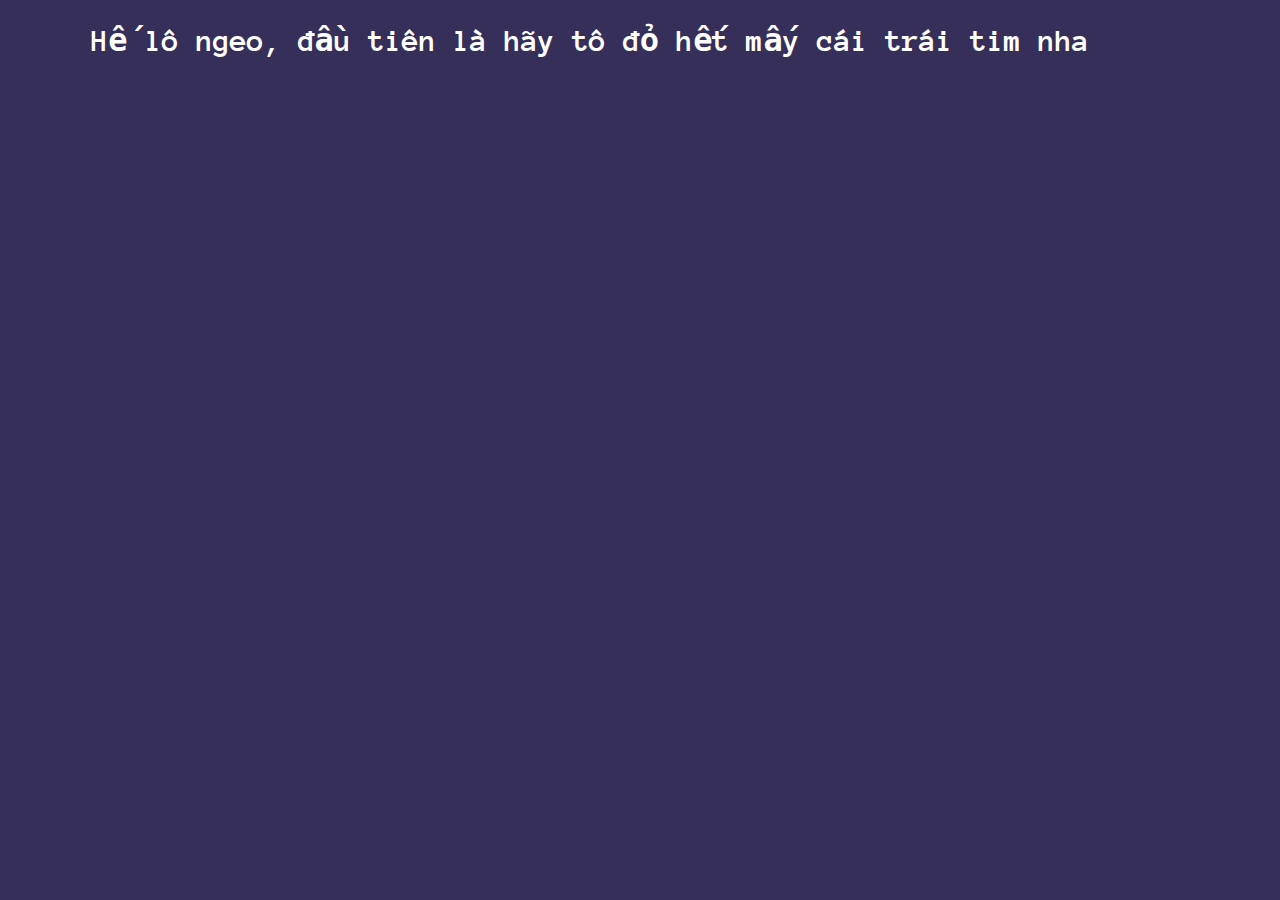
<file: index.html>
<!DOCTYPE html>
<html lang="en">

<head>
    <meta charset="UTF-8">
    <meta http-equiv="X-UA-Compatible" content="IE=edge">
    <meta name="viewport" content="width=device-width, initial-scale=1.0">
    <link rel="stylesheet" href="style.css">
    <link href="https://fonts.googleapis.com/css?family=Anonymous+Pro" rel="stylesheet" type="text/css" />
    <link rel="icon" href="img/flowers.png" type="image/x-icon">
    <title>Tặng Yến</title>
</head>

<body>
    <div style="display: flex; justify-content: center;">
        <h1>Hế lô ngeo, đầu tiên là hãy tô đỏ hết mấy cái trái tim nha</h1>
        <span class="TwitterHeart" style="transform: scale(1); background-position: -2800px 0px;"></span>
    </div>
</body>

</html>

<script src="app.js"></script>
</file>
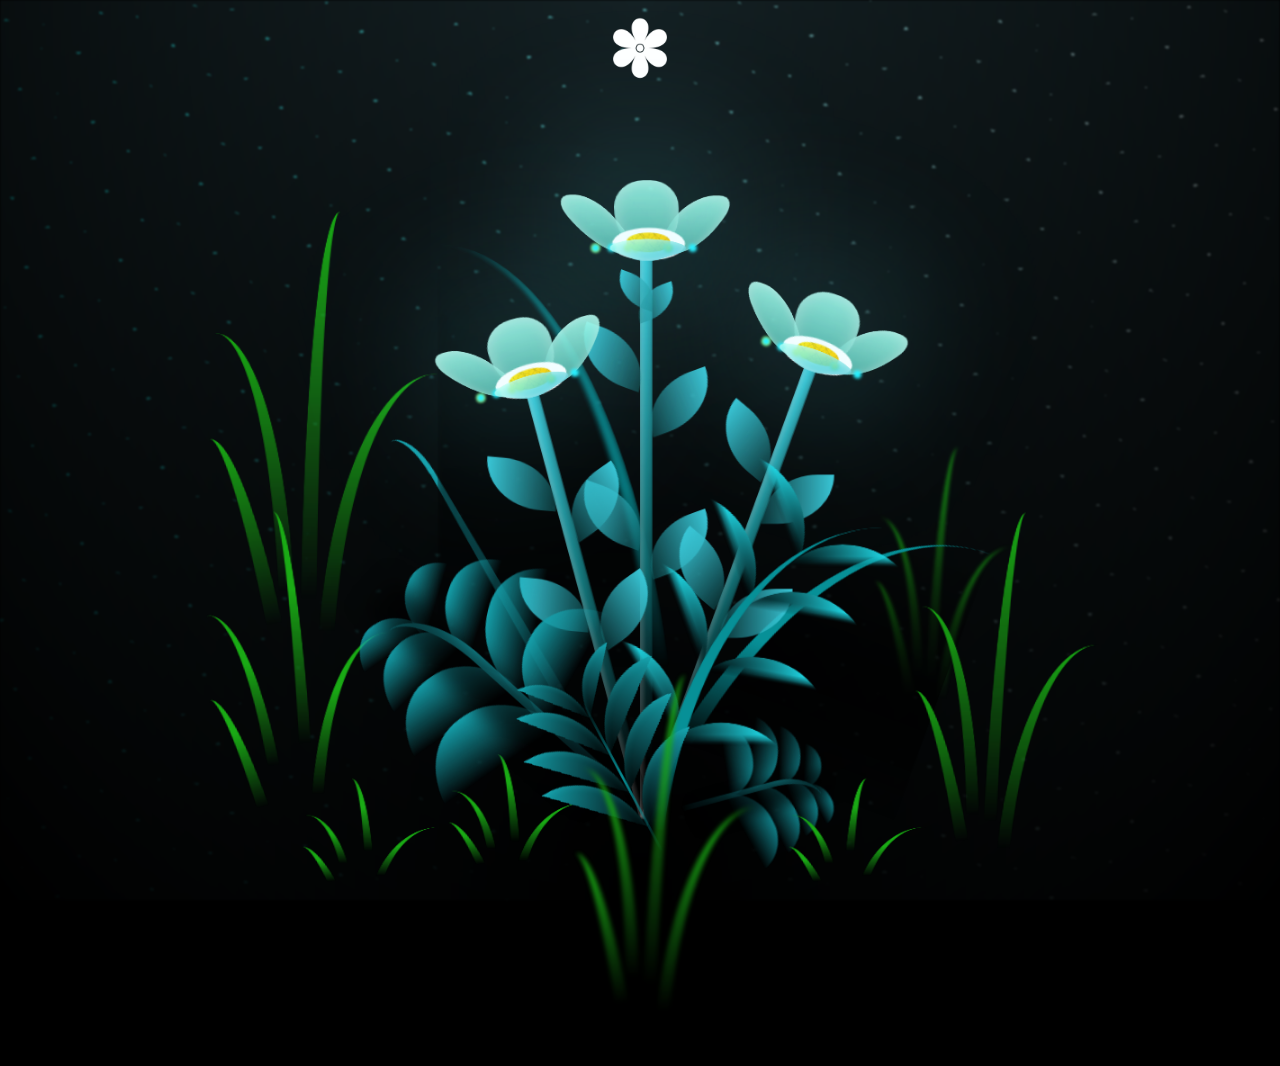
<file: flower.html>
<!DOCTYPE html>
<html lang="en">

<head>
  <meta charset="UTF-8">
  <meta http-equiv="X-UA-Compatible" content="IE=edge">
  <meta name="viewport" content="width=device-width, initial-scale=1.0">
  <link rel="stylesheet" href="css/main.css">
  <link rel="icon" href="img/flowers.png" type="image/x-icon">
  <title>Tặng Yến</title>
</head>

<body class="container">
  <div class="night"></div>
  <div class="button">
    <a href="final.html">
      <div id="flower123" class="rotate"></div>
    </a>
  </div>
  <div class="flowers">
    <div class="flower flower--1">
      <div class="flower__leafs flower__leafs--1">
        <div class="flower__leaf flower__leaf--1"></div>
        <div class="flower__leaf flower__leaf--2"></div>
        <div class="flower__leaf flower__leaf--3"></div>
        <div class="flower__leaf flower__leaf--4"></div>
        <div class="flower__white-circle"></div>

        <div class="flower__light flower__light--1"></div>
        <div class="flower__light flower__light--2"></div>
        <div class="flower__light flower__light--3"></div>
        <div class="flower__light flower__light--4"></div>
        <div class="flower__light flower__light--5"></div>
        <div class="flower__light flower__light--6"></div>
        <div class="flower__light flower__light--7"></div>
        <div class="flower__light flower__light--8"></div>

      </div>
      <div class="flower__line">
        <div class="flower__line__leaf flower__line__leaf--1"></div>
        <div class="flower__line__leaf flower__line__leaf--2"></div>
        <div class="flower__line__leaf flower__line__leaf--3"></div>
        <div class="flower__line__leaf flower__line__leaf--4"></div>
        <div class="flower__line__leaf flower__line__leaf--5"></div>
        <div class="flower__line__leaf flower__line__leaf--6"></div>
      </div>
    </div>

    <div class="flower flower--2">
      <div class="flower__leafs flower__leafs--2">
        <div class="flower__leaf flower__leaf--1"></div>
        <div class="flower__leaf flower__leaf--2"></div>
        <div class="flower__leaf flower__leaf--3"></div>
        <div class="flower__leaf flower__leaf--4"></div>
        <div class="flower__white-circle"></div>

        <div class="flower__light flower__light--1"></div>
        <div class="flower__light flower__light--2"></div>
        <div class="flower__light flower__light--3"></div>
        <div class="flower__light flower__light--4"></div>
        <div class="flower__light flower__light--5"></div>
        <div class="flower__light flower__light--6"></div>
        <div class="flower__light flower__light--7"></div>
        <div class="flower__light flower__light--8"></div>

      </div>
      <div class="flower__line">
        <div class="flower__line__leaf flower__line__leaf--1"></div>
        <div class="flower__line__leaf flower__line__leaf--2"></div>
        <div class="flower__line__leaf flower__line__leaf--3"></div>
        <div class="flower__line__leaf flower__line__leaf--4"></div>
      </div>
    </div>

    <div class="flower flower--3">
      <div class="flower__leafs flower__leafs--3">
        <div class="flower__leaf flower__leaf--1"></div>
        <div class="flower__leaf flower__leaf--2"></div>
        <div class="flower__leaf flower__leaf--3"></div>
        <div class="flower__leaf flower__leaf--4"></div>
        <div class="flower__white-circle"></div>

        <div class="flower__light flower__light--1"></div>
        <div class="flower__light flower__light--2"></div>
        <div class="flower__light flower__light--3"></div>
        <div class="flower__light flower__light--4"></div>
        <div class="flower__light flower__light--5"></div>
        <div class="flower__light flower__light--6"></div>
        <div class="flower__light flower__light--7"></div>
        <div class="flower__light flower__light--8"></div>

      </div>
      <div class="flower__line">
        <div class="flower__line__leaf flower__line__leaf--1"></div>
        <div class="flower__line__leaf flower__line__leaf--2"></div>
        <div class="flower__line__leaf flower__line__leaf--3"></div>
        <div class="flower__line__leaf flower__line__leaf--4"></div>
      </div>
    </div>

    <div class="grow-ans" style="--d:1.2s">
      <div class="flower__g-long">
        <div class="flower__g-long__top"></div>
        <div class="flower__g-long__bottom"></div>
      </div>
    </div>

    <div class="growing-grass">
      <div class="flower__grass flower__grass--1">
        <div class="flower__grass--top"></div>
        <div class="flower__grass--bottom"></div>
        <div class="flower__grass__leaf flower__grass__leaf--1"></div>
        <div class="flower__grass__leaf flower__grass__leaf--2"></div>
        <div class="flower__grass__leaf flower__grass__leaf--3"></div>
        <div class="flower__grass__leaf flower__grass__leaf--4"></div>
        <div class="flower__grass__leaf flower__grass__leaf--5"></div>
        <div class="flower__grass__leaf flower__grass__leaf--6"></div>
        <div class="flower__grass__leaf flower__grass__leaf--7"></div>
        <div class="flower__grass__leaf flower__grass__leaf--8"></div>
        <div class="flower__grass__overlay"></div>
      </div>
    </div>

    <div class="growing-grass">
      <div class="flower__grass flower__grass--2">
        <div class="flower__grass--top"></div>
        <div class="flower__grass--bottom"></div>
        <div class="flower__grass__leaf flower__grass__leaf--1"></div>
        <div class="flower__grass__leaf flower__grass__leaf--2"></div>
        <div class="flower__grass__leaf flower__grass__leaf--3"></div>
        <div class="flower__grass__leaf flower__grass__leaf--4"></div>
        <div class="flower__grass__leaf flower__grass__leaf--5"></div>
        <div class="flower__grass__leaf flower__grass__leaf--6"></div>
        <div class="flower__grass__leaf flower__grass__leaf--7"></div>
        <div class="flower__grass__leaf flower__grass__leaf--8"></div>
        <div class="flower__grass__overlay"></div>
      </div>
    </div>

    <div class="grow-ans" style="--d:2.4s">
      <div class="flower__g-right flower__g-right--1">
        <div class="leaf"></div>
      </div>
    </div>

    <div class="grow-ans" style="--d:2.8s">
      <div class="flower__g-right flower__g-right--2">
        <div class="leaf"></div>
      </div>
    </div>

    <div class="grow-ans" style="--d:2.8s">
      <div class="flower__g-front">
        <div class="flower__g-front__leaf-wrapper flower__g-front__leaf-wrapper--1">
          <div class="flower__g-front__leaf"></div>
        </div>
        <div class="flower__g-front__leaf-wrapper flower__g-front__leaf-wrapper--2">
          <div class="flower__g-front__leaf"></div>
        </div>
        <div class="flower__g-front__leaf-wrapper flower__g-front__leaf-wrapper--3">
          <div class="flower__g-front__leaf"></div>
        </div>
        <div class="flower__g-front__leaf-wrapper flower__g-front__leaf-wrapper--4">
          <div class="flower__g-front__leaf"></div>
        </div>
        <div class="flower__g-front__leaf-wrapper flower__g-front__leaf-wrapper--5">
          <div class="flower__g-front__leaf"></div>
        </div>
        <div class="flower__g-front__leaf-wrapper flower__g-front__leaf-wrapper--6">
          <div class="flower__g-front__leaf"></div>
        </div>
        <div class="flower__g-front__leaf-wrapper flower__g-front__leaf-wrapper--7">
          <div class="flower__g-front__leaf"></div>
        </div>
        <div class="flower__g-front__leaf-wrapper flower__g-front__leaf-wrapper--8">
          <div class="flower__g-front__leaf"></div>
        </div>
        <div class="flower__g-front__line"></div>
      </div>
    </div>

    <div class="grow-ans" style="--d:3.2s">
      <div class="flower__g-fr">
        <div class="leaf"></div>
        <div class="flower__g-fr__leaf flower__g-fr__leaf--1"></div>
        <div class="flower__g-fr__leaf flower__g-fr__leaf--2"></div>
        <div class="flower__g-fr__leaf flower__g-fr__leaf--3"></div>
        <div class="flower__g-fr__leaf flower__g-fr__leaf--4"></div>
        <div class="flower__g-fr__leaf flower__g-fr__leaf--5"></div>
        <div class="flower__g-fr__leaf flower__g-fr__leaf--6"></div>
        <div class="flower__g-fr__leaf flower__g-fr__leaf--7"></div>
        <div class="flower__g-fr__leaf flower__g-fr__leaf--8"></div>
      </div>
    </div>

    <div class="long-g long-g--0">
      <div class="grow-ans" style="--d:3s">
        <div class="leaf leaf--0"></div>
      </div>
      <div class="grow-ans" style="--d:2.2s">
        <div class="leaf leaf--1"></div>
      </div>
      <div class="grow-ans" style="--d:3.4s">
        <div class="leaf leaf--2"></div>
      </div>
      <div class="grow-ans" style="--d:3.6s">
        <div class="leaf leaf--3"></div>
      </div>
    </div>

    <div class="long-g long-g--1">
      <div class="grow-ans" style="--d:3.6s">
        <div class="leaf leaf--0"></div>
      </div>
      <div class="grow-ans" style="--d:3.8s">
        <div class="leaf leaf--1"></div>
      </div>
      <div class="grow-ans" style="--d:4s">
        <div class="leaf leaf--2"></div>
      </div>
      <div class="grow-ans" style="--d:4.2s">
        <div class="leaf leaf--3"></div>
      </div>
    </div>

    <div class="long-g long-g--2">
      <div class="grow-ans" style="--d:4s">
        <div class="leaf leaf--0"></div>
      </div>
      <div class="grow-ans" style="--d:4.2s">
        <div class="leaf leaf--1"></div>
      </div>
      <div class="grow-ans" style="--d:4.4s">
        <div class="leaf leaf--2"></div>
      </div>
      <div class="grow-ans" style="--d:4.6s">
        <div class="leaf leaf--3"></div>
      </div>
    </div>

    <div class="long-g long-g--3">
      <div class="grow-ans" style="--d:4s">
        <div class="leaf leaf--0"></div>
      </div>
      <div class="grow-ans" style="--d:4.2s">
        <div class="leaf leaf--1"></div>
      </div>
      <div class="grow-ans" style="--d:3s">
        <div class="leaf leaf--2"></div>
      </div>
      <div class="grow-ans" style="--d:3.6s">
        <div class="leaf leaf--3"></div>
      </div>
    </div>

    <div class="long-g long-g--4">
      <div class="grow-ans" style="--d:4s">
        <div class="leaf leaf--0"></div>
      </div>
      <div class="grow-ans" style="--d:4.2s">
        <div class="leaf leaf--1"></div>
      </div>
      <div class="grow-ans" style="--d:3s">
        <div class="leaf leaf--2"></div>
      </div>
      <div class="grow-ans" style="--d:3.6s">
        <div class="leaf leaf--3"></div>
      </div>
    </div>

    <div class="long-g long-g--5">
      <div class="grow-ans" style="--d:4s">
        <div class="leaf leaf--0"></div>
      </div>
      <div class="grow-ans" style="--d:4.2s">
        <div class="leaf leaf--1"></div>
      </div>
      <div class="grow-ans" style="--d:3s">
        <div class="leaf leaf--2"></div>
      </div>
      <div class="grow-ans" style="--d:3.6s">
        <div class="leaf leaf--3"></div>
      </div>
    </div>

    <div class="long-g long-g--6">
      <div class="grow-ans" style="--d:4.2s">
        <div class="leaf leaf--0"></div>
      </div>
      <div class="grow-ans" style="--d:4.4s">
        <div class="leaf leaf--1"></div>
      </div>
      <div class="grow-ans" style="--d:4.6s">
        <div class="leaf leaf--2"></div>
      </div>
      <div class="grow-ans" style="--d:4.8s">
        <div class="leaf leaf--3"></div>
      </div>
    </div>

    <div class="long-g long-g--7">
      <div class="grow-ans" style="--d:3s">
        <div class="leaf leaf--0"></div>
      </div>
      <div class="grow-ans" style="--d:3.2s">
        <div class="leaf leaf--1"></div>
      </div>
      <div class="grow-ans" style="--d:3.5s">
        <div class="leaf leaf--2"></div>
      </div>
      <div class="grow-ans" style="--d:3.6s">
        <div class="leaf leaf--3"></div>
      </div>
    </div>
  </div>
  <script src="main.js"></script>
</body>

</html>
</file>
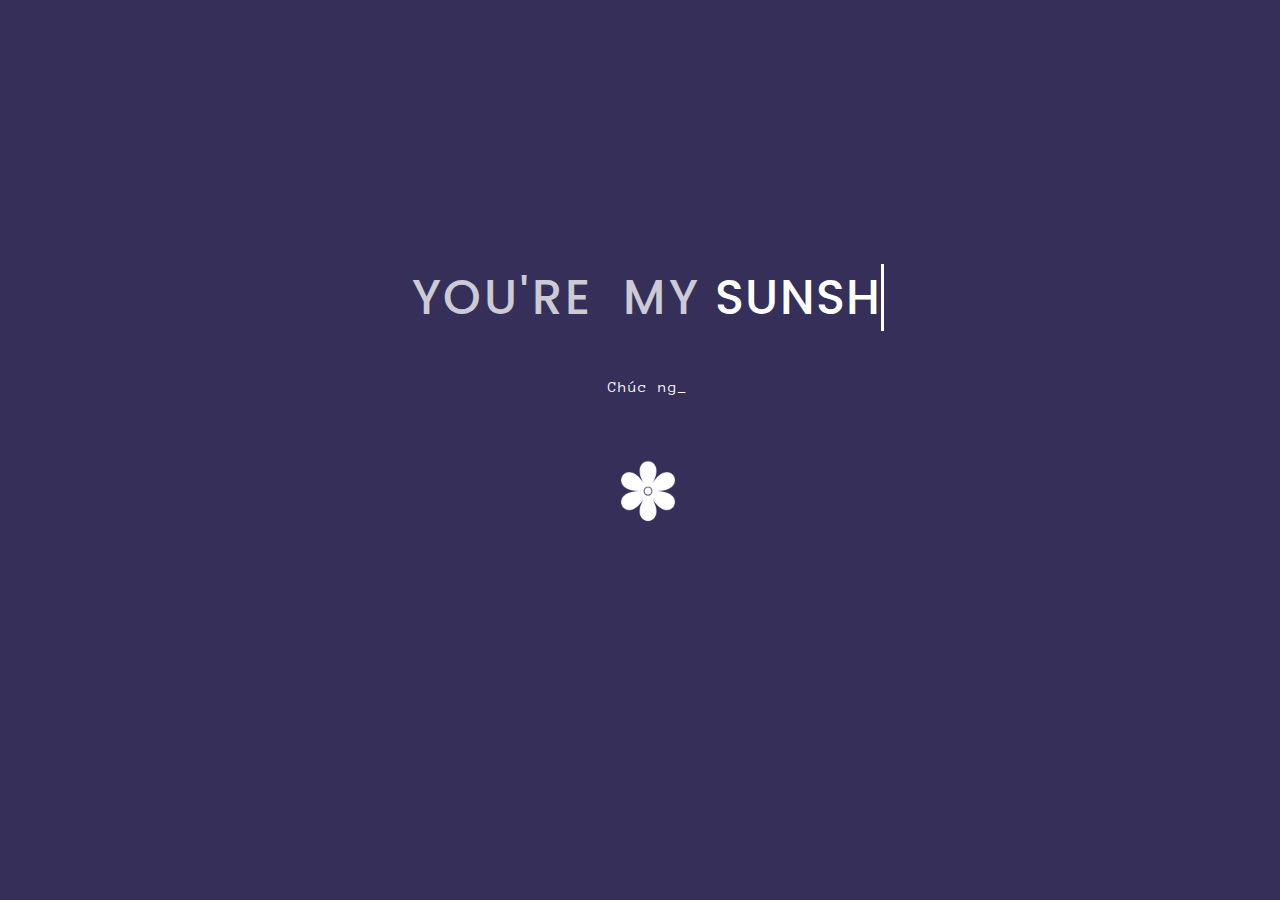
<file: greet.html>
<!DOCTYPE html>
<html lang="en">

<head>
    <meta charset="UTF-8">
    <meta http-equiv="X-UA-Compatible" content="IE=edge">
    <meta name="viewport" content="width=device-width, initial-scale=1.0">
    <link rel="stylesheet" href="css/style.css">
    <link rel="icon" href="img/flowers.png" type="image/x-icon">
    <title>Tặng Yến</title>
    <link href="https://fonts.googleapis.com/css?family=Anonymous+Pro" rel="stylesheet" type="text/css" />

</head>

<body>
    <div class="greetings">
        <!-- silahkan menambah kata sesuai keinginan dengan <span>text...</span -->
        
            <span id="letter">Y</span>
            <span id="letter">O</span>
            <span id="letter">U</span>
            <span id="letter">'</span>
            <span id="letter">R</span>
            <span>E</span>
        
        <span style="margin-right: 20px;"></span>
        <span id="letter">M</span>
        <span>Y</span>
        
        <span style="margin-right:4pt;"></span>
        <br class="mobile-break">

        <span id="letter">
            <a href="" id="pp_letter" class="typewrite" data-period="2000"
                data-type='[ "SUNSHINE", "ANGEL","QUEEN" ,"STAR","EVERYTHING" ]'>
                <script>

                    var TxtType = function (el, toRotate, period) {
                        this.toRotate = toRotate;
                        this.el = el;
                        this.loopNum = 0;
                        this.period = parseInt(period, 10) || 2000;
                        this.txt = '';
                        this.tick();
                        this.isDeleting = false;
                    };

                    TxtType.prototype.tick = function () {
                        var i = this.loopNum % this.toRotate.length;
                        var fullTxt = this.toRotate[i];

                        if (this.isDeleting) {
                            this.txt = fullTxt.substring(0, this.txt.length - 1);
                        } else {
                            this.txt = fullTxt.substring(0, this.txt.length + 1);
                        }

                        this.el.innerHTML = '<span class="wrap">' + this.txt + '</span>';

                        var that = this;
                        var delta = 200 - Math.random() * 100;

                        if (this.isDeleting) { delta /= 2; }

                        if (!this.isDeleting && this.txt === fullTxt) {
                            delta = this.period;
                            this.isDeleting = true;
                        } else if (this.isDeleting && this.txt === '') {
                            this.isDeleting = false;
                            this.loopNum++;
                            delta = 500;
                        }

                        setTimeout(function () {
                            that.tick();
                        }, delta);
                    };

                    window.onload = function () {
                        var elements = document.getElementsByClassName('typewrite');
                        for (var i = 0; i < elements.length; i++) {
                            var toRotate = elements[i].getAttribute('data-type');
                            var period = elements[i].getAttribute('data-period');
                            if (toRotate) {
                                new TxtType(elements[i], JSON.parse(toRotate), period);
                            }
                        }
                        // INJECT CSS
                        var css = document.createElement("style");
                        css.type = "text/css";
                        css.innerHTML = ".typewrite > .wrap { border-right: 0.08em solid #fff}";
                        document.body.appendChild(css);
                    };
                </script>
                <span class="wrap"></span>
            </a>
        </span>
        <!-- <span id="letter">F</span>
        <span id="letter">L</span>
        <span id="letter">O</span>
        <span id="letter">W</span>
        <span id="letter">E</span>
        <span id="letter">R</span> -->

    </div>
    <div id="typedtext" class="csstext">
        <script>

            // set up text to print, each item in array is new line
            var aText = new Array(
                "Chúc ngeo 20-10 zui zẻ nè ❤️",
                "Luông xin đệp, khỏe khắn và hạnh phúc nha ❤️",
                "Luông gặp may mắn trong công ziệc và cột sống ❤️",
                "Chúc ngeo 8386 mãi đỉnh mãi đỉnh 😊",
                "Giờ thì đi tiếp thui, click vào cái hình bông hoa xoay xoay ở dưới á"
            );
            var iSpeed = 100; // time delay of print out
            var iIndex = 0; // start printing array at this posision
            var iArrLength = aText[0].length; // the length of the text array
            var iScrollAt = 20; // start scrolling up at this many lines

            var iTextPos = 0; // initialise text position
            var sContents = ''; // initialise contents variable
            var iRow; // initialise current row

            function typewriter() {
                sContents = ' ';
                iRow = Math.max(0, iIndex - iScrollAt);
                var destination = document.getElementById("typedtext");

                while (iRow < iIndex) {
                    sContents += aText[iRow++] + '<br>'; // Thêm thẻ <br> để tạo khoảng cách
                }
                destination.innerHTML = sContents + aText[iIndex].substring(0, iTextPos) + "_";
                if (iTextPos++ == iArrLength) {
                    iTextPos = 0;
                    iIndex++;
                    if (iIndex != aText.length) {
                        iArrLength = aText[iIndex].length;
                        setTimeout("typewriter()", 500);
                    }
                } else {
                    setTimeout("typewriter()", iSpeed);
                }
            }

            typewriter();
        </script>


    </div>
    <div class="description">

    </div>
    <div class="button">
        <a href="flower.html">
            <div id="flower" class="rotate"></div>
            <script src="hoa.js"></script>
        </a>
    </div>

</body>

</html>
</file>
<file: style.css>
body {
  margin: 0;
  background: #352f59;
  overflow: auto; /* Change this to 'auto' to allow scrolling */
}

.TwitterHeart {
  float: left;
  width: 100px;
  height: 100px;
  background-image: url(https://abs.twimg.com/a/1446686284/img/t1/web_heart_animation.png);
  background-position: 0 0;
  cursor: url("https://image.flaticon.com/icons/png/128/593/593388.png"), auto;
}

.TwitterHeart:hover {
  background-position: -2800px 0;
}

h1 {
  color: white;
  text-align: center;
  font-family: 'Anonymous Pro', monospace; /* Apply the font here */
}
</file>
<file: css/main.css>
*,
*::after,
*::before {
  padding: 0;
  margin: 0;
  box-sizing: border-box;
}

:root {
  --dark-color: #000;
}

body {
  display: flex;
  align-items: flex-end;
  justify-content: center;
  min-height: 100vh;
  background-color: var(--dark-color);
  overflow: hidden;
  perspective: 1000px;
}

.night {
  position: fixed;
  left: 50%;
  top: 0;
  transform: translateX(-50%);
  width: 100%;
  height: 100%;
  filter: blur(0.1vmin);
  background-image: radial-gradient(ellipse at top, transparent 0%, var(--dark-color)),
    radial-gradient(ellipse at bottom, var(--dark-color), rgba(145, 233, 255, 0.2)),
    repeating-linear-gradient(220deg, rgb(0, 0, 0) 0px, rgb(0, 0, 0) 19px, transparent 19px, transparent 22px),
    repeating-linear-gradient(189deg, rgb(0, 0, 0) 0px, rgb(0, 0, 0) 19px, transparent 19px, transparent 22px),
    repeating-linear-gradient(148deg, rgb(0, 0, 0) 0px, rgb(0, 0, 0) 19px, transparent 19px, transparent 22px),
    linear-gradient(90deg, rgb(0, 255, 250), rgb(240, 240, 240));
}

.flowers {
  position: relative;
  transform: scale(0.9);
}

.flower {
  position: absolute;
  bottom: 10vmin;
  transform-origin: bottom center;
  z-index: 10;
  --fl-speed: 0.8s;
}
.flower--1 {
  -webkit-animation: moving-flower-1 4s linear infinite;
  animation: moving-flower-1 4s linear infinite;
}
.flower--1 .flower__line {
  height: 70vmin;
  -webkit-animation-delay: 0.3s;
  animation-delay: 0.3s;
}
.flower--1 .flower__line__leaf--1 {
  -webkit-animation: blooming-leaf-right var(--fl-speed) 1.6s backwards;
  animation: blooming-leaf-right var(--fl-speed) 1.6s backwards;
}
.flower--1 .flower__line__leaf--2 {
  -webkit-animation: blooming-leaf-right var(--fl-speed) 1.4s backwards;
  animation: blooming-leaf-right var(--fl-speed) 1.4s backwards;
}
.flower--1 .flower__line__leaf--3 {
  -webkit-animation: blooming-leaf-left var(--fl-speed) 1.2s backwards;
  animation: blooming-leaf-left var(--fl-speed) 1.2s backwards;
}
.flower--1 .flower__line__leaf--4 {
  -webkit-animation: blooming-leaf-left var(--fl-speed) 1s backwards;
  animation: blooming-leaf-left var(--fl-speed) 1s backwards;
}
.flower--1 .flower__line__leaf--5 {
  -webkit-animation: blooming-leaf-right var(--fl-speed) 1.8s backwards;
  animation: blooming-leaf-right var(--fl-speed) 1.8s backwards;
}
.flower--1 .flower__line__leaf--6 {
  -webkit-animation: blooming-leaf-left var(--fl-speed) 2s backwards;
  animation: blooming-leaf-left var(--fl-speed) 2s backwards;
}
.flower--2 {
  left: 50%;
  transform: rotate(20deg);
  -webkit-animation: moving-flower-2 4s linear infinite;
  animation: moving-flower-2 4s linear infinite;
}
.flower--2 .flower__line {
  height: 60vmin;
  -webkit-animation-delay: 0.6s;
  animation-delay: 0.6s;
}
.flower--2 .flower__line__leaf--1 {
  -webkit-animation: blooming-leaf-right var(--fl-speed) 1.9s backwards;
  animation: blooming-leaf-right var(--fl-speed) 1.9s backwards;
}
.flower--2 .flower__line__leaf--2 {
  -webkit-animation: blooming-leaf-right var(--fl-speed) 1.7s backwards;
  animation: blooming-leaf-right var(--fl-speed) 1.7s backwards;
}
.flower--2 .flower__line__leaf--3 {
  -webkit-animation: blooming-leaf-left var(--fl-speed) 1.5s backwards;
  animation: blooming-leaf-left var(--fl-speed) 1.5s backwards;
}
.flower--2 .flower__line__leaf--4 {
  -webkit-animation: blooming-leaf-left var(--fl-speed) 1.3s backwards;
  animation: blooming-leaf-left var(--fl-speed) 1.3s backwards;
}
.flower--3 {
  left: 50%;
  transform: rotate(-15deg);
  -webkit-animation: moving-flower-3 4s linear infinite;
  animation: moving-flower-3 4s linear infinite;
}
.flower--3 .flower__line {
  -webkit-animation-delay: 0.9s;
  animation-delay: 0.9s;
}
.flower--3 .flower__line__leaf--1 {
  -webkit-animation: blooming-leaf-right var(--fl-speed) 2.5s backwards;
  animation: blooming-leaf-right var(--fl-speed) 2.5s backwards;
}
.flower--3 .flower__line__leaf--2 {
  -webkit-animation: blooming-leaf-right var(--fl-speed) 2.3s backwards;
  animation: blooming-leaf-right var(--fl-speed) 2.3s backwards;
}
.flower--3 .flower__line__leaf--3 {
  -webkit-animation: blooming-leaf-left var(--fl-speed) 2.1s backwards;
  animation: blooming-leaf-left var(--fl-speed) 2.1s backwards;
}
.flower--3 .flower__line__leaf--4 {
  -webkit-animation: blooming-leaf-left var(--fl-speed) 1.9s backwards;
  animation: blooming-leaf-left var(--fl-speed) 1.9s backwards;
}
.flower__leafs {
  position: relative;
  -webkit-animation: blooming-flower 2s backwards;
  animation: blooming-flower 2s backwards;
}
.flower__leafs--1 {
  -webkit-animation-delay: 1.1s;
  animation-delay: 1.1s;
}
.flower__leafs--2 {
  -webkit-animation-delay: 1.4s;
  animation-delay: 1.4s;
}
.flower__leafs--3 {
  -webkit-animation-delay: 1.7s;
  animation-delay: 1.7s;
}
.flower__leafs::after {
  content: "";
  position: absolute;
  left: 0;
  top: 0;
  transform: translate(-50%, -100%);
  width: 8vmin;
  height: 8vmin;
  background-color: #6bf0ff;
  filter: blur(10vmin);
}
.flower__leaf {
  position: absolute;
  bottom: 0;
  left: 50%;
  width: 8vmin;
  height: 11vmin;
  border-radius: 51% 49% 47% 53%/44% 45% 55% 69%;
  background-color: #a7ffee;
  background-image: linear-gradient(to top, #54b8aa, #a7ffee);
  transform-origin: bottom center;
  opacity: 0.9;
  box-shadow: inset 0 0 2vmin rgba(255, 255, 255, 0.5);
}
.flower__leaf--1 {
  transform: translate(-10%, 1%) rotateY(40deg) rotateX(-50deg);
}
.flower__leaf--2 {
  transform: translate(-50%, -4%) rotateX(40deg);
}
.flower__leaf--3 {
  transform: translate(-90%, 0%) rotateY(45deg) rotateX(50deg);
}
.flower__leaf--4 {
  width: 8vmin;
  height: 8vmin;
  transform-origin: bottom left;
  border-radius: 4vmin 10vmin 4vmin 4vmin;
  transform: translate(0%, 18%) rotateX(70deg) rotate(-43deg);
  background-image: linear-gradient(to top, #39c6d6, #a7ffee);
  z-index: 1;
  opacity: 0.8;
}
.flower__white-circle {
  position: absolute;
  left: -3.5vmin;
  top: -3vmin;
  width: 9vmin;
  height: 4vmin;
  border-radius: 50%;
  background-color: #fff;
}
.flower__white-circle::after {
  content: "";
  position: absolute;
  left: 50%;
  top: 45%;
  transform: translate(-50%, -50%);
  width: 60%;
  height: 60%;
  border-radius: inherit;
  background-image: repeating-linear-gradient(
      135deg,
      rgba(0, 0, 0, 0.03) 0px,
      rgba(0, 0, 0, 0.03) 1px,
      transparent 1px,
      transparent 12px
    ),
    repeating-linear-gradient(
      45deg,
      rgba(0, 0, 0, 0.03) 0px,
      rgba(0, 0, 0, 0.03) 1px,
      transparent 1px,
      transparent 12px
    ),
    repeating-linear-gradient(
      67.5deg,
      rgba(0, 0, 0, 0.03) 0px,
      rgba(0, 0, 0, 0.03) 1px,
      transparent 1px,
      transparent 12px
    ),
    repeating-linear-gradient(
      135deg,
      rgba(0, 0, 0, 0.03) 0px,
      rgba(0, 0, 0, 0.03) 1px,
      transparent 1px,
      transparent 12px
    ),
    repeating-linear-gradient(
      45deg,
      rgba(0, 0, 0, 0.03) 0px,
      rgba(0, 0, 0, 0.03) 1px,
      transparent 1px,
      transparent 12px
    ),
    repeating-linear-gradient(
      112.5deg,
      rgba(0, 0, 0, 0.03) 0px,
      rgba(0, 0, 0, 0.03) 1px,
      transparent 1px,
      transparent 12px
    ),
    repeating-linear-gradient(
      112.5deg,
      rgba(0, 0, 0, 0.03) 0px,
      rgba(0, 0, 0, 0.03) 1px,
      transparent 1px,
      transparent 12px
    ),
    repeating-linear-gradient(
      45deg,
      rgba(0, 0, 0, 0.03) 0px,
      rgba(0, 0, 0, 0.03) 1px,
      transparent 1px,
      transparent 12px
    ),
    repeating-linear-gradient(
      22.5deg,
      rgba(0, 0, 0, 0.03) 0px,
      rgba(0, 0, 0, 0.03) 1px,
      transparent 1px,
      transparent 12px
    ),
    repeating-linear-gradient(
      45deg,
      rgba(0, 0, 0, 0.03) 0px,
      rgba(0, 0, 0, 0.03) 1px,
      transparent 1px,
      transparent 12px
    ),
    repeating-linear-gradient(
      22.5deg,
      rgba(0, 0, 0, 0.03) 0px,
      rgba(0, 0, 0, 0.03) 1px,
      transparent 1px,
      transparent 12px
    ),
    repeating-linear-gradient(
      135deg,
      rgba(0, 0, 0, 0.03) 0px,
      rgba(0, 0, 0, 0.03) 1px,
      transparent 1px,
      transparent 12px
    ),
    repeating-linear-gradient(
      157.5deg,
      rgba(0, 0, 0, 0.03) 0px,
      rgba(0, 0, 0, 0.03) 1px,
      transparent 1px,
      transparent 12px
    ),
    repeating-linear-gradient(
      67.5deg,
      rgba(0, 0, 0, 0.03) 0px,
      rgba(0, 0, 0, 0.03) 1px,
      transparent 1px,
      transparent 12px
    ),
    repeating-linear-gradient(
      67.5deg,
      rgba(0, 0, 0, 0.03) 0px,
      rgba(0, 0, 0, 0.03) 1px,
      transparent 1px,
      transparent 12px
    ),
    linear-gradient(90deg, rgb(255, 235, 18), rgb(255, 206, 0));
}
.flower__line {
  height: 55vmin;
  width: 1.5vmin;
  background-image: linear-gradient(to left, rgba(0, 0, 0, 0.2), transparent, rgba(255, 255, 255, 0.2)),
    linear-gradient(to top, transparent 10%, #14757a, #39c6d6);
  box-shadow: inset 0 0 2px rgba(0, 0, 0, 0.5);
  -webkit-animation: grow-flower-tree 4s backwards;
  animation: grow-flower-tree 4s backwards;
}
.flower__line__leaf {
  --w: 7vmin;
  --h: calc(var(--w) + 2vmin);
  position: absolute;
  top: 20%;
  left: 90%;
  width: var(--w);
  height: var(--h);
  border-top-right-radius: var(--h);
  border-bottom-left-radius: var(--h);
  background-image: linear-gradient(to top, rgba(20, 117, 122, 0.4), #39c6d6);
}
.flower__line__leaf--1 {
  transform: rotate(70deg) rotateY(30deg);
}
.flower__line__leaf--2 {
  top: 45%;
  transform: rotate(70deg) rotateY(30deg);
}
.flower__line__leaf--3,
.flower__line__leaf--4,
.flower__line__leaf--6 {
  border-top-right-radius: 0;
  border-bottom-left-radius: 0;
  border-top-left-radius: var(--h);
  border-bottom-right-radius: var(--h);
  left: -460%;
  top: 12%;
  transform: rotate(-70deg) rotateY(30deg);
}
.flower__line__leaf--4 {
  top: 40%;
}
.flower__line__leaf--5 {
  top: 0;
  transform-origin: left;
  transform: rotate(70deg) rotateY(30deg) scale(0.6);
}
.flower__line__leaf--6 {
  top: -2%;
  left: -450%;
  transform-origin: right;
  transform: rotate(-70deg) rotateY(30deg) scale(0.6);
}
.flower__light {
  position: absolute;
  bottom: 0vmin;
  width: 1vmin;
  height: 1vmin;
  background-color: rgb(255, 251, 0);
  border-radius: 50%;
  filter: blur(0.2vmin);
  -webkit-animation: light-ans 4s linear infinite backwards;
  animation: light-ans 4s linear infinite backwards;
}
.flower__light:nth-child(odd) {
  background-color: #23f0ff;
}
.flower__light--1 {
  left: -2vmin;
  -webkit-animation-delay: 1s;
  animation-delay: 1s;
}
.flower__light--2 {
  left: 3vmin;
  -webkit-animation-delay: 0.5s;
  animation-delay: 0.5s;
}
.flower__light--3 {
  left: -6vmin;
  -webkit-animation-delay: 0.3s;
  animation-delay: 0.3s;
}
.flower__light--4 {
  left: 6vmin;
  -webkit-animation-delay: 0.9s;
  animation-delay: 0.9s;
}
.flower__light--5 {
  left: -1vmin;
  -webkit-animation-delay: 1.5s;
  animation-delay: 1.5s;
}
.flower__light--6 {
  left: -4vmin;
  -webkit-animation-delay: 3s;
  animation-delay: 3s;
}
.flower__light--7 {
  left: 3vmin;
  -webkit-animation-delay: 2s;
  animation-delay: 2s;
}
.flower__light--8 {
  left: -6vmin;
  -webkit-animation-delay: 3.5s;
  animation-delay: 3.5s;
}
.flower__grass {
  --c: #159faa;
  --line-w: 1.5vmin;
  position: absolute;
  bottom: 12vmin;
  left: -7vmin;
  display: flex;
  flex-direction: column;
  align-items: flex-end;
  z-index: 20;
  transform-origin: bottom center;
  transform: rotate(-48deg) rotateY(40deg);
}
.flower__grass--1 {
  -webkit-animation: moving-grass 2s linear infinite;
  animation: moving-grass 2s linear infinite;
}
.flower__grass--2 {
  left: 2vmin;
  bottom: 10vmin;
  transform: scale(0.5) rotate(75deg) rotateX(10deg) rotateY(-200deg);
  opacity: 0.8;
  z-index: 0;
  -webkit-animation: moving-grass--2 1.5s linear infinite;
  animation: moving-grass--2 1.5s linear infinite;
}
.flower__grass--top {
  width: 7vmin;
  height: 10vmin;
  border-top-right-radius: 100%;
  border-right: var(--line-w) solid var(--c);
  transform-origin: bottom center;
  transform: rotate(-2deg);
}
.flower__grass--bottom {
  margin-top: -2px;
  width: var(--line-w);
  height: 25vmin;
  background-image: linear-gradient(to top, transparent, var(--c));
}
.flower__grass__leaf {
  --size: 10vmin;
  position: absolute;
  width: calc(var(--size) * 2.1);
  height: var(--size);
  border-top-left-radius: var(--size);
  border-top-right-radius: var(--size);
  background-image: linear-gradient(to top, transparent, transparent 30%, var(--c));
  z-index: 100;
}
.flower__grass__leaf--1 {
  top: -6%;
  left: 30%;
  --size: 6vmin;
  transform: rotate(-20deg);
  -webkit-animation: growing-grass-ans--1 2s 2.6s backwards;
  animation: growing-grass-ans--1 2s 2.6s backwards;
}
@-webkit-keyframes growing-grass-ans--1 {
  0% {
    transform-origin: bottom left;
    transform: rotate(-20deg) scale(0);
  }
}
@keyframes growing-grass-ans--1 {
  0% {
    transform-origin: bottom left;
    transform: rotate(-20deg) scale(0);
  }
}
.flower__grass__leaf--2 {
  top: -5%;
  left: -110%;
  --size: 6vmin;
  transform: rotate(10deg);
  -webkit-animation: growing-grass-ans--2 2s 2.4s linear backwards;
  animation: growing-grass-ans--2 2s 2.4s linear backwards;
}
@-webkit-keyframes growing-grass-ans--2 {
  0% {
    transform-origin: bottom right;
    transform: rotate(10deg) scale(0);
  }
}
@keyframes growing-grass-ans--2 {
  0% {
    transform-origin: bottom right;
    transform: rotate(10deg) scale(0);
  }
}
.flower__grass__leaf--3 {
  top: 5%;
  left: 60%;
  --size: 8vmin;
  transform: rotate(-18deg) rotateX(-20deg);
  -webkit-animation: growing-grass-ans--3 2s 2.2s linear backwards;
  animation: growing-grass-ans--3 2s 2.2s linear backwards;
}
@-webkit-keyframes growing-grass-ans--3 {
  0% {
    transform-origin: bottom left;
    transform: rotate(-18deg) rotateX(-20deg) scale(0);
  }
}
@keyframes growing-grass-ans--3 {
  0% {
    transform-origin: bottom left;
    transform: rotate(-18deg) rotateX(-20deg) scale(0);
  }
}
.flower__grass__leaf--4 {
  top: 6%;
  left: -135%;
  --size: 8vmin;
  transform: rotate(2deg);
  -webkit-animation: growing-grass-ans--4 2s 2s linear backwards;
  animation: growing-grass-ans--4 2s 2s linear backwards;
}
@-webkit-keyframes growing-grass-ans--4 {
  0% {
    transform-origin: bottom right;
    transform: rotate(2deg) scale(0);
  }
}
@keyframes growing-grass-ans--4 {
  0% {
    transform-origin: bottom right;
    transform: rotate(2deg) scale(0);
  }
}
.flower__grass__leaf--5 {
  top: 20%;
  left: 60%;
  --size: 10vmin;
  transform: rotate(-24deg) rotateX(-20deg);
  -webkit-animation: growing-grass-ans--5 2s 1.8s linear backwards;
  animation: growing-grass-ans--5 2s 1.8s linear backwards;
}
@-webkit-keyframes growing-grass-ans--5 {
  0% {
    transform-origin: bottom left;
    transform: rotate(-24deg) rotateX(-20deg) scale(0);
  }
}
@keyframes growing-grass-ans--5 {
  0% {
    transform-origin: bottom left;
    transform: rotate(-24deg) rotateX(-20deg) scale(0);
  }
}
.flower__grass__leaf--6 {
  top: 22%;
  left: -180%;
  --size: 10vmin;
  transform: rotate(10deg);
  -webkit-animation: growing-grass-ans--6 2s 1.6s linear backwards;
  animation: growing-grass-ans--6 2s 1.6s linear backwards;
}
@-webkit-keyframes growing-grass-ans--6 {
  0% {
    transform-origin: bottom right;
    transform: rotate(10deg) scale(0);
  }
}
@keyframes growing-grass-ans--6 {
  0% {
    transform-origin: bottom right;
    transform: rotate(10deg) scale(0);
  }
}
.flower__grass__leaf--7 {
  top: 39%;
  left: 70%;
  --size: 10vmin;
  transform: rotate(-10deg);
  -webkit-animation: growing-grass-ans--7 2s 1.4s linear backwards;
  animation: growing-grass-ans--7 2s 1.4s linear backwards;
}
@-webkit-keyframes growing-grass-ans--7 {
  0% {
    transform-origin: bottom left;
    transform: rotate(-10deg) scale(0);
  }
}
@keyframes growing-grass-ans--7 {
  0% {
    transform-origin: bottom left;
    transform: rotate(-10deg) scale(0);
  }
}
.flower__grass__leaf--8 {
  top: 40%;
  left: -215%;
  --size: 11vmin;
  transform: rotate(10deg);
  -webkit-animation: growing-grass-ans--8 2s 1.2s linear backwards;
  animation: growing-grass-ans--8 2s 1.2s linear backwards;
}
@-webkit-keyframes growing-grass-ans--8 {
  0% {
    transform-origin: bottom right;
    transform: rotate(10deg) scale(0);
  }
}
@keyframes growing-grass-ans--8 {
  0% {
    transform-origin: bottom right;
    transform: rotate(10deg) scale(0);
  }
}
.flower__grass__overlay {
  position: absolute;
  top: -10%;
  right: 0%;
  width: 100%;
  height: 100%;
  background-color: rgba(0, 0, 0, 0.6);
  filter: blur(1.5vmin);
  z-index: 100;
}
.flower__g-long {
  --w: 2vmin;
  --h: 6vmin;
  --c: #159faa;
  position: absolute;
  bottom: 10vmin;
  left: -3vmin;
  transform-origin: bottom center;
  transform: rotate(-30deg) rotateY(-20deg);
  display: flex;
  flex-direction: column;
  align-items: flex-end;
  -webkit-animation: flower-g-long-ans 3s linear infinite;
  animation: flower-g-long-ans 3s linear infinite;
}
@-webkit-keyframes flower-g-long-ans {
  0%,
  100% {
    transform: rotate(-30deg) rotateY(-20deg);
  }
  50% {
    transform: rotate(-32deg) rotateY(-20deg);
  }
}
@keyframes flower-g-long-ans {
  0%,
  100% {
    transform: rotate(-30deg) rotateY(-20deg);
  }
  50% {
    transform: rotate(-32deg) rotateY(-20deg);
  }
}
.flower__g-long__top {
  top: calc(var(--h) * -1);
  width: calc(var(--w) + 1vmin);
  height: var(--h);
  border-top-right-radius: 100%;
  border-right: 0.7vmin solid var(--c);
  transform: translate(-0.7vmin, 1vmin);
}
.flower__g-long__bottom {
  width: var(--w);
  height: 50vmin;
  transform-origin: bottom center;
  background-image: linear-gradient(to top, transparent 30%, var(--c));
  box-shadow: inset 0 0 2px rgba(0, 0, 0, 0.5);
  -webkit-clip-path: polygon(35% 0, 65% 1%, 100% 100%, 0% 100%);
  clip-path: polygon(35% 0, 65% 1%, 100% 100%, 0% 100%);
}
.flower__g-right {
  position: absolute;
  bottom: 6vmin;
  left: -2vmin;
  transform-origin: bottom left;
  transform: rotate(20deg);
}
.flower__g-right .leaf {
  width: 30vmin;
  height: 50vmin;
  border-top-left-radius: 100%;
  border-left: 2vmin solid #079097;
  background-image: linear-gradient(to bottom, transparent, var(--dark-color) 60%);
  -webkit-mask-image: linear-gradient(to top, transparent 30%, #079097 60%);
}
.flower__g-right--1 {
  -webkit-animation: flower-g-right-ans 2.5s linear infinite;
  animation: flower-g-right-ans 2.5s linear infinite;
}
.flower__g-right--2 {
  left: 5vmin;
  transform: rotateY(-180deg);
  -webkit-animation: flower-g-right-ans--2 3s linear infinite;
  animation: flower-g-right-ans--2 3s linear infinite;
}
.flower__g-right--2 .leaf {
  height: 75vmin;
  filter: blur(0.3vmin);
  opacity: 0.8;
}
@-webkit-keyframes flower-g-right-ans {
  0%,
  100% {
    transform: rotate(20deg);
  }
  50% {
    transform: rotate(24deg) rotateX(-20deg);
  }
}
@keyframes flower-g-right-ans {
  0%,
  100% {
    transform: rotate(20deg);
  }
  50% {
    transform: rotate(24deg) rotateX(-20deg);
  }
}
@-webkit-keyframes flower-g-right-ans--2 {
  0%,
  100% {
    transform: rotateY(-180deg) rotate(0deg) rotateX(-20deg);
  }
  50% {
    transform: rotateY(-180deg) rotate(6deg) rotateX(-20deg);
  }
}
@keyframes flower-g-right-ans--2 {
  0%,
  100% {
    transform: rotateY(-180deg) rotate(0deg) rotateX(-20deg);
  }
  50% {
    transform: rotateY(-180deg) rotate(6deg) rotateX(-20deg);
  }
}
.flower__g-front {
  position: absolute;
  bottom: 6vmin;
  left: 2.5vmin;
  z-index: 100;
  transform-origin: bottom center;
  transform: rotate(-28deg) rotateY(30deg) scale(1.04);
  -webkit-animation: flower__g-front-ans 2s linear infinite;
  animation: flower__g-front-ans 2s linear infinite;
}
@-webkit-keyframes flower__g-front-ans {
  0%,
  100% {
    transform: rotate(-28deg) rotateY(30deg) scale(1.04);
  }
  50% {
    transform: rotate(-35deg) rotateY(40deg) scale(1.04);
  }
}
@keyframes flower__g-front-ans {
  0%,
  100% {
    transform: rotate(-28deg) rotateY(30deg) scale(1.04);
  }
  50% {
    transform: rotate(-35deg) rotateY(40deg) scale(1.04);
  }
}
.flower__g-front__line {
  width: 0.3vmin;
  height: 20vmin;
  background-image: linear-gradient(to top, transparent, #079097, transparent 100%);
  position: relative;
}
.flower__g-front__leaf-wrapper {
  position: absolute;
  top: 0;
  left: 0;
  transform-origin: bottom left;
  transform: rotate(10deg);
}
.flower__g-front__leaf-wrapper:nth-child(even) {
  left: 0vmin;
  transform: rotateY(-180deg) rotate(5deg);
  -webkit-animation: flower__g-front__leaf-left-ans 1s ease-in backwards;
  animation: flower__g-front__leaf-left-ans 1s ease-in backwards;
}
.flower__g-front__leaf-wrapper:nth-child(odd) {
  -webkit-animation: flower__g-front__leaf-ans 1s ease-in backwards;
  animation: flower__g-front__leaf-ans 1s ease-in backwards;
}
.flower__g-front__leaf-wrapper--1 {
  top: -8vmin;
  transform: scale(0.7);
  -webkit-animation: flower__g-front__leaf-ans 1s 5.5s ease-in backwards !important;
  animation: flower__g-front__leaf-ans 1s 5.5s ease-in backwards !important;
}
.flower__g-front__leaf-wrapper--2 {
  top: -8vmin;
  transform: rotateY(-180deg) scale(0.7) !important;
  -webkit-animation: flower__g-front__leaf-left-ans-2 1s 4.6s ease-in backwards !important;
  animation: flower__g-front__leaf-left-ans-2 1s 4.6s ease-in backwards !important;
}
.flower__g-front__leaf-wrapper--3 {
  top: -3vmin;
  -webkit-animation: flower__g-front__leaf-ans 1s 4.6s ease-in backwards;
  animation: flower__g-front__leaf-ans 1s 4.6s ease-in backwards;
}
.flower__g-front__leaf-wrapper--4 {
  top: -3vmin;
  transform: rotateY(-180deg) scale(0.9) !important;
  -webkit-animation: flower__g-front__leaf-left-ans-2 1s 4.6s ease-in backwards !important;
  animation: flower__g-front__leaf-left-ans-2 1s 4.6s ease-in backwards !important;
}
@-webkit-keyframes flower__g-front__leaf-left-ans-2 {
  0% {
    transform: rotateY(-180deg) scale(0);
  }
}
@keyframes flower__g-front__leaf-left-ans-2 {
  0% {
    transform: rotateY(-180deg) scale(0);
  }
}
.flower__g-front__leaf-wrapper--5,
.flower__g-front__leaf-wrapper--6 {
  top: 2vmin;
}
.flower__g-front__leaf-wrapper--7,
.flower__g-front__leaf-wrapper--8 {
  top: 6.5vmin;
}
.flower__g-front__leaf-wrapper--2 {
  -webkit-animation-delay: 5.2s !important;
  animation-delay: 5.2s !important;
}
.flower__g-front__leaf-wrapper--3 {
  -webkit-animation-delay: 4.9s !important;
  animation-delay: 4.9s !important;
}
.flower__g-front__leaf-wrapper--5 {
  -webkit-animation-delay: 4.3s !important;
  animation-delay: 4.3s !important;
}
.flower__g-front__leaf-wrapper--6 {
  -webkit-animation-delay: 4.1s !important;
  animation-delay: 4.1s !important;
}
.flower__g-front__leaf-wrapper--7 {
  -webkit-animation-delay: 3.8s !important;
  animation-delay: 3.8s !important;
}
.flower__g-front__leaf-wrapper--8 {
  -webkit-animation-delay: 3.5s !important;
  animation-delay: 3.5s !important;
}
@-webkit-keyframes flower__g-front__leaf-ans {
  0% {
    transform: rotate(10deg) scale(0);
  }
}
@keyframes flower__g-front__leaf-ans {
  0% {
    transform: rotate(10deg) scale(0);
  }
}
@-webkit-keyframes flower__g-front__leaf-left-ans {
  0% {
    transform: rotateY(-180deg) rotate(5deg) scale(0);
  }
}
@keyframes flower__g-front__leaf-left-ans {
  0% {
    transform: rotateY(-180deg) rotate(5deg) scale(0);
  }
}
.flower__g-front__leaf {
  width: 10vmin;
  height: 10vmin;
  border-radius: 100% 0% 0% 100%/100% 100% 0% 0%;
  box-shadow: inset 0 2px 1vmin hsla(184deg, 97%, 58%, 0.2);
  background-image: linear-gradient(to bottom left, transparent, var(--dark-color)),
    linear-gradient(to bottom right, #159faa 50%, transparent 50%, transparent);
  -webkit-mask-image: linear-gradient(to bottom right, #159faa 50%, transparent 50%, transparent);
  mask-image: linear-gradient(to bottom right, #159faa 50%, transparent 50%, transparent);
}
.flower__g-fr {
  position: absolute;
  bottom: -4vmin;
  left: vmin;
  transform-origin: bottom left;
  z-index: 10;
  -webkit-animation: flower__g-fr-ans 2s linear infinite;
  animation: flower__g-fr-ans 2s linear infinite;
}
@-webkit-keyframes flower__g-fr-ans {
  0%,
  100% {
    transform: rotate(2deg);
  }
  50% {
    transform: rotate(4deg);
  }
}
@keyframes flower__g-fr-ans {
  0%,
  100% {
    transform: rotate(2deg);
  }
  50% {
    transform: rotate(4deg);
  }
}
.flower__g-fr .leaf {
  width: 30vmin;
  height: 50vmin;
  border-top-left-radius: 100%;
  border-left: 2vmin solid #079097;
  -webkit-mask-image: linear-gradient(to top, transparent 25%, #079097 50%);
  position: relative;
  z-index: 1;
}
.flower__g-fr__leaf {
  position: absolute;
  top: 0;
  left: 0;
  width: 10vmin;
  height: 10vmin;
  border-radius: 100% 0% 0% 100%/100% 100% 0% 0%;
  box-shadow: inset 0 2px 1vmin hsla(184deg, 97%, 58%, 0.2);
  background-image: linear-gradient(to bottom left, transparent, var(--dark-color) 98%),
    linear-gradient(to bottom right, #23f0ff 45%, transparent 50%, transparent);
  -webkit-mask-image: linear-gradient(135deg, #159faa 40%, transparent 50%, transparent);
}
.flower__g-fr__leaf--1 {
  left: 20vmin;
  transform: rotate(45deg);
  -webkit-animation: flower__g-fr-leaft-ans-1 0.5s 5.2s linear backwards;
  animation: flower__g-fr-leaft-ans-1 0.5s 5.2s linear backwards;
}
@-webkit-keyframes flower__g-fr-leaft-ans-1 {
  0% {
    transform-origin: left;
    transform: rotate(45deg) scale(0);
  }
}
@keyframes flower__g-fr-leaft-ans-1 {
  0% {
    transform-origin: left;
    transform: rotate(45deg) scale(0);
  }
}
.flower__g-fr__leaf--2 {
  left: 12vmin;
  top: -7vmin;
  transform: rotate(25deg) rotateY(-180deg);
  -webkit-animation: flower__g-fr-leaft-ans-6 0.5s 5s linear backwards;
  animation: flower__g-fr-leaft-ans-6 0.5s 5s linear backwards;
}
.flower__g-fr__leaf--3 {
  left: 15vmin;
  top: 6vmin;
  transform: rotate(55deg);
  -webkit-animation: flower__g-fr-leaft-ans-5 0.5s 4.8s linear backwards;
  animation: flower__g-fr-leaft-ans-5 0.5s 4.8s linear backwards;
}
.flower__g-fr__leaf--4 {
  left: 6vmin;
  top: -2vmin;
  transform: rotate(25deg) rotateY(-180deg);
  -webkit-animation: flower__g-fr-leaft-ans-6 0.5s 4.6s linear backwards;
  animation: flower__g-fr-leaft-ans-6 0.5s 4.6s linear backwards;
}
.flower__g-fr__leaf--5 {
  left: 10vmin;
  top: 14vmin;
  transform: rotate(55deg);
  -webkit-animation: flower__g-fr-leaft-ans-5 0.5s 4.4s linear backwards;
  animation: flower__g-fr-leaft-ans-5 0.5s 4.4s linear backwards;
}
@-webkit-keyframes flower__g-fr-leaft-ans-5 {
  0% {
    transform-origin: left;
    transform: rotate(55deg) scale(0);
  }
}
@keyframes flower__g-fr-leaft-ans-5 {
  0% {
    transform-origin: left;
    transform: rotate(55deg) scale(0);
  }
}
.flower__g-fr__leaf--6 {
  left: 0vmin;
  top: 6vmin;
  transform: rotate(25deg) rotateY(-180deg);
  -webkit-animation: flower__g-fr-leaft-ans-6 0.5s 4.2s linear backwards;
  animation: flower__g-fr-leaft-ans-6 0.5s 4.2s linear backwards;
}
@-webkit-keyframes flower__g-fr-leaft-ans-6 {
  0% {
    transform-origin: right;
    transform: rotate(25deg) rotateY(-180deg) scale(0);
  }
}
@keyframes flower__g-fr-leaft-ans-6 {
  0% {
    transform-origin: right;
    transform: rotate(25deg) rotateY(-180deg) scale(0);
  }
}
.flower__g-fr__leaf--7 {
  left: 5vmin;
  top: 22vmin;
  transform: rotate(45deg);
  -webkit-animation: flower__g-fr-leaft-ans-7 0.5s 4s linear backwards;
  animation: flower__g-fr-leaft-ans-7 0.5s 4s linear backwards;
}
@-webkit-keyframes flower__g-fr-leaft-ans-7 {
  0% {
    transform-origin: left;
    transform: rotate(45deg) scale(0);
  }
}
@keyframes flower__g-fr-leaft-ans-7 {
  0% {
    transform-origin: left;
    transform: rotate(45deg) scale(0);
  }
}
.flower__g-fr__leaf--8 {
  left: -4vmin;
  top: 15vmin;
  transform: rotate(15deg) rotateY(-180deg);
  -webkit-animation: flower__g-fr-leaft-ans-8 0.5s 3.8s linear backwards;
  animation: flower__g-fr-leaft-ans-8 0.5s 3.8s linear backwards;
}
@-webkit-keyframes flower__g-fr-leaft-ans-8 {
  0% {
    transform-origin: right;
    transform: rotate(15deg) rotateY(-180deg) scale(0);
  }
}
@keyframes flower__g-fr-leaft-ans-8 {
  0% {
    transform-origin: right;
    transform: rotate(15deg) rotateY(-180deg) scale(0);
  }
}

.long-g {
  position: absolute;
  bottom: 25vmin;
  left: -42vmin;
  transform-origin: bottom left;
}
.long-g--1 {
  bottom: 0vmin;
  transform: scale(0.8) rotate(-5deg);
}
.long-g--1 .leaf {
  -webkit-mask-image: linear-gradient(to top, transparent 40%, #079097 80%) !important;
}
.long-g--1 .leaf--1 {
  --w: 5vmin;
  --h: 60vmin;
  left: -2vmin;
  transform: rotate(3deg) rotateY(-180deg);
}
.long-g--2,
.long-g--3 {
  bottom: -3vmin;
  left: -35vmin;
  transform-origin: center;
  transform: scale(0.6) rotateX(60deg);
}
.long-g--2 .leaf,
.long-g--3 .leaf {
  -webkit-mask-image: linear-gradient(to top, transparent 50%, #079097 80%) !important;
}
.long-g--2 .leaf--1,
.long-g--3 .leaf--1 {
  left: -1vmin;
  transform: rotateY(-180deg);
}
.long-g--3 {
  left: -17vmin;
  bottom: 0vmin;
}
.long-g--3 .leaf {
  -webkit-mask-image: linear-gradient(to top, transparent 40%, #079097 80%) !important;
}
.long-g--4 {
  left: 25vmin;
  bottom: -3vmin;
  transform-origin: center;
  transform: scale(0.6) rotateX(60deg);
}
.long-g--4 .leaf {
  -webkit-mask-image: linear-gradient(to top, transparent 50%, #079097 80%) !important;
}
.long-g--5 {
  left: 42vmin;
  bottom: 0vmin;
  transform: scale(0.8) rotate(2deg);
}
.long-g--6 {
  left: 0vmin;
  bottom: -20vmin;
  z-index: 100;
  filter: blur(0.3vmin);
  transform: scale(0.8) rotate(2deg);
}
.long-g--7 {
  left: 35vmin;
  bottom: 20vmin;
  z-index: -1;
  filter: blur(0.3vmin);
  transform: scale(0.6) rotate(2deg);
  opacity: 0.7;
}
.long-g .leaf {
  --w: 15vmin;
  --h: 40vmin;
  --c: #1aaa15;
  position: absolute;
  bottom: 0;
  width: var(--w);
  height: var(--h);
  border-top-left-radius: 100%;
  border-left: 2vmin solid var(--c);
  -webkit-mask-image: linear-gradient(to top, transparent 20%, var(--dark-color));
  transform-origin: bottom center;
}
.long-g .leaf--0 {
  left: 2vmin;
  -webkit-animation: leaf-ans-1 4s linear infinite;
  animation: leaf-ans-1 4s linear infinite;
}
.long-g .leaf--1 {
  --w: 5vmin;
  --h: 60vmin;
  -webkit-animation: leaf-ans-1 4s linear infinite;
  animation: leaf-ans-1 4s linear infinite;
}
.long-g .leaf--2 {
  --w: 10vmin;
  --h: 40vmin;
  left: -0.5vmin;
  bottom: 5vmin;
  transform-origin: bottom left;
  transform: rotateY(-180deg);
  -webkit-animation: leaf-ans-2 3s linear infinite;
  animation: leaf-ans-2 3s linear infinite;
}
.long-g .leaf--3 {
  --w: 5vmin;
  --h: 30vmin;
  left: -1vmin;
  bottom: 3.2vmin;
  transform-origin: bottom left;
  transform: rotate(-10deg) rotateY(-180deg);
  -webkit-animation: leaf-ans-3 3s linear infinite;
  animation: leaf-ans-3 3s linear infinite;
}

@-webkit-keyframes leaf-ans-1 {
  0%,
  100% {
    transform: rotate(-5deg) scale(1);
  }
  50% {
    transform: rotate(5deg) scale(1.1);
  }
}

@keyframes leaf-ans-1 {
  0%,
  100% {
    transform: rotate(-5deg) scale(1);
  }
  50% {
    transform: rotate(5deg) scale(1.1);
  }
}
@-webkit-keyframes leaf-ans-2 {
  0%,
  100% {
    transform: rotateY(-180deg) rotate(5deg);
  }
  50% {
    transform: rotateY(-180deg) rotate(0deg) scale(1.1);
  }
}
@keyframes leaf-ans-2 {
  0%,
  100% {
    transform: rotateY(-180deg) rotate(5deg);
  }
  50% {
    transform: rotateY(-180deg) rotate(0deg) scale(1.1);
  }
}
@-webkit-keyframes leaf-ans-3 {
  0%,
  100% {
    transform: rotate(-10deg) rotateY(-180deg);
  }
  50% {
    transform: rotate(-20deg) rotateY(-180deg);
  }
}
@keyframes leaf-ans-3 {
  0%,
  100% {
    transform: rotate(-10deg) rotateY(-180deg);
  }
  50% {
    transform: rotate(-20deg) rotateY(-180deg);
  }
}
.grow-ans {
  -webkit-animation: grow-ans 2s var(--d) backwards;
  animation: grow-ans 2s var(--d) backwards;
}

@-webkit-keyframes grow-ans {
  0% {
    transform: scale(0);
    opacity: 0;
  }
}

@keyframes grow-ans {
  0% {
    transform: scale(0);
    opacity: 0;
  }
}
@-webkit-keyframes light-ans {
  0% {
    opacity: 0;
    transform: translateY(0vmin);
  }
  25% {
    opacity: 1;
    transform: translateY(-5vmin) translateX(-2vmin);
  }
  50% {
    opacity: 1;
    transform: translateY(-15vmin) translateX(2vmin);
    filter: blur(0.2vmin);
  }
  75% {
    transform: translateY(-20vmin) translateX(-2vmin);
    filter: blur(0.2vmin);
  }
  100% {
    transform: translateY(-30vmin);
    opacity: 0;
    filter: blur(1vmin);
  }
}
@keyframes light-ans {
  0% {
    opacity: 0;
    transform: translateY(0vmin);
  }
  25% {
    opacity: 1;
    transform: translateY(-5vmin) translateX(-2vmin);
  }
  50% {
    opacity: 1;
    transform: translateY(-15vmin) translateX(2vmin);
    filter: blur(0.2vmin);
  }
  75% {
    transform: translateY(-20vmin) translateX(-2vmin);
    filter: blur(0.2vmin);
  }
  100% {
    transform: translateY(-30vmin);
    opacity: 0;
    filter: blur(1vmin);
  }
}
@-webkit-keyframes moving-flower-1 {
  0%,
  100% {
    transform: rotate(2deg);
  }
  50% {
    transform: rotate(-2deg);
  }
}
@keyframes moving-flower-1 {
  0%,
  100% {
    transform: rotate(2deg);
  }
  50% {
    transform: rotate(-2deg);
  }
}
@-webkit-keyframes moving-flower-2 {
  0%,
  100% {
    transform: rotate(18deg);
  }
  50% {
    transform: rotate(14deg);
  }
}
@keyframes moving-flower-2 {
  0%,
  100% {
    transform: rotate(18deg);
  }
  50% {
    transform: rotate(14deg);
  }
}
@-webkit-keyframes moving-flower-3 {
  0%,
  100% {
    transform: rotate(-18deg);
  }
  50% {
    transform: rotate(-20deg) rotateY(-10deg);
  }
}
@keyframes moving-flower-3 {
  0%,
  100% {
    transform: rotate(-18deg);
  }
  50% {
    transform: rotate(-20deg) rotateY(-10deg);
  }
}
@-webkit-keyframes blooming-leaf-right {
  0% {
    transform-origin: left;
    transform: rotate(70deg) rotateY(30deg) scale(0);
  }
}
@keyframes blooming-leaf-right {
  0% {
    transform-origin: left;
    transform: rotate(70deg) rotateY(30deg) scale(0);
  }
}
@-webkit-keyframes blooming-leaf-left {
  0% {
    transform-origin: right;
    transform: rotate(-70deg) rotateY(30deg) scale(0);
  }
}
@keyframes blooming-leaf-left {
  0% {
    transform-origin: right;
    transform: rotate(-70deg) rotateY(30deg) scale(0);
  }
}
@-webkit-keyframes grow-flower-tree {
  0% {
    height: 0;
    border-radius: 1vmin;
  }
}
@keyframes grow-flower-tree {
  0% {
    height: 0;
    border-radius: 1vmin;
  }
}
@-webkit-keyframes blooming-flower {
  0% {
    transform: scale(0);
  }
}
@keyframes blooming-flower {
  0% {
    transform: scale(0);
  }
}
@-webkit-keyframes moving-grass {
  0%,
  100% {
    transform: rotate(-48deg) rotateY(40deg);
  }
  50% {
    transform: rotate(-50deg) rotateY(40deg);
  }
}
@keyframes moving-grass {
  0%,
  100% {
    transform: rotate(-48deg) rotateY(40deg);
  }
  50% {
    transform: rotate(-50deg) rotateY(40deg);
  }
}
@-webkit-keyframes moving-grass--2 {
  0%,
  100% {
    transform: scale(0.5) rotate(75deg) rotateX(10deg) rotateY(-200deg);
  }
  50% {
    transform: scale(0.5) rotate(79deg) rotateX(10deg) rotateY(-200deg);
  }
}
@keyframes moving-grass--2 {
  0%,
  100% {
    transform: scale(0.5) rotate(75deg) rotateX(10deg) rotateY(-200deg);
  }
  50% {
    transform: scale(0.5) rotate(79deg) rotateX(10deg) rotateY(-200deg);
  }
}
.growing-grass {
  -webkit-animation: growing-grass-ans 1s 2s backwards;
  animation: growing-grass-ans 1s 2s backwards;
}

@-webkit-keyframes growing-grass-ans {
  0% {
    transform: scale(0);
  }
}

@keyframes growing-grass-ans {
  0% {
    transform: scale(0);
  }
}
.container * {
  -webkit-animation-play-state: paused !important;
  animation-play-state: paused !important;
} /*# sourceMappingURL=main.css.map */

@keyframes rotate {
  0% {
      transform: rotate(0deg);
  }
  100% {
      transform: rotate(360deg);
  }
}

.rotate {
  animation: rotate 10s linear infinite; /* Xoay trong 10 giây vô hạn lần */
  width: 100px; /* Kích thước của hình hoa */
  height: 100px;
  background: url("../img/flower_white.png") no-repeat center center; /* Đặt hình ảnh hoa làm nền */
  background-size: cover; /* Đảm bảo hình ảnh hoa nền bao phủ hoàn toàn */
}
.flower123 {
  width: 40px;
  height: 40px;
  border-radius: 50%;
  background-color: #fff;
  position: absolute;
  top: 50%;
  left: 50%;
  transform: translate(-50%, -50%);
}

.button{
  position: absolute;
  top: 0px;
}
</file>
<file: css/style.css>
@import url("https://fonts.googleapis.com/css2?family=Poppins:ital,wght@0,500;1,900&display=swap");
* {
    font-family: "Poppins", cursive;
}
/* Đối với thiết bị di động */
@media screen and (max-width: 574px) {
    .greetings {
        font-size: 3rem;
        font-weight: 500;
        text-align: center;
    }
    .description {
        font-size: 1rem;
    }
    .button a {
        font-size: 0.5rem;
    }
}

body {
    display: flex;
    flex-direction: column;
    align-items: center;
    justify-content: center;
    background-color: black;
    width: 100%;
    height: auto;
    color: rgba(255, 255, 255, 0.75);
    font-family: "Anonymous Pro", monospace;
    background-color: #352f59;
}
.greetings {
    margin: 1rem 0;
    display: block;
    font-size: 3rem;
    font-weight: 500;
    text-align: center;
}
.greetings > span {
    animation: glow 2.5s ease-in-out infinite;
}
@keyframes glow {
    0%,
    100% {
        color: #fff;
        text-shadow:
            0 0 12px #eb1040,
            0 0 50px #eb1040,
            0 0 100px #eb1040;
    }
    10%,
    90% {
        color: #111;
        text-shadow: none;
    }
}
.greetings > span:nth-child(2) {
    animation-delay: 0.2s;
}
.greetings > span:nth-child(3) {
    animation-delay: 0.4s;
}
.greetings > span:nth-child(4) {
    animation-delay: 0.6s;
}
.greetings > span:nth-child(5) {
    animation-delay: 0.8s;
}
.greetings > span:nth-child(6) {
    animation-delay: 1s;
}
.greetings > span:nth-child(7) {
    animation-delay: 1.2s;
}
.greetings > span:nth-child(8) {
    animation-delay: 1.4s;
}
.greetings > span:nth-child(9) {
    animation-delay: 1.6s;
}

.description {
    font-size: 1.5rem;
    margin-bottom: 20px;
}

.button a {
    text-decoration: none;
    font-size: 1rem;
    color: #111;
}

#letter {
    letter-spacing: -0.2em;
}
@media screen and (max-width: 574px) {
    .greetings {
        display: block;
        font-size: 3rem;
        font-weight: 500;
        text-align: center;
    }
    .description {
        font-size: 1rem;
    }

    .button a {
        font-size: 0.5rem;
    }
}

@keyframes rotate {
    0% {
        transform: rotate(0deg);
    }
    100% {
        transform: rotate(360deg);
    }
}

.rotate {
    animation: rotate 10s linear infinite; /* Xoay trong 10 giây vô hạn lần */
    width: 100px; /* Kích thước của hình hoa */
    height: 100px;
    background: url("../img/flower_white.png") no-repeat center center; /* Đặt hình ảnh hoa làm nền */
    background-size: cover; /* Đảm bảo hình ảnh hoa nền bao phủ hoàn toàn */
}
.flower {
    width: 40px;
    height: 40px;
    border-radius: 50%;
    background-color: #fff;
    position: absolute;
    top: 50%;
    left: 50%;
    transform: translate(-50%, -50%);
}

.petal {
    width: 10px;
    height: 10px;
    border-radius: 50%;
    background-color: #fff;
    position: absolute;
}
/* Google Fonts */
@import url(https://fonts.googleapis.com/css?family=Anonymous+Pro);

/* Global */
html {
    min-height: 100%;
    overflow: hidden;
}
body {
    height: calc(100vh - 8em);

    color: rgba(255, 255, 255, 0.75);
    font-family: "Anonymous Pro", monospace;
    background-color: #352f59;
}
.line-1 {
    position: relative;
    top: 50%;
    width: 50em;
    margin: 0 auto;
    border-right: 2px solid rgba(255, 255, 255, 0.75);
    font-size: 120%;
    text-align: center;
    white-space: nowrap;
    overflow: hidden;
    transform: translateY(-50%);
}

/* Animation */
.anim-typewriter {
    animation:
        typewriter 4s steps(44) 1s 1 normal both,
        blinkTextCursor 500ms steps(44) infinite normal;
}
@keyframes typewriter {
    from {
        width: 0;
    }
    to {
        width: 50em;
    }
}
@keyframes blinkTextCursor {
    from {
        border-right-color: rgba(255, 255, 255, 0.75);
    }
    to {
        border-right-color: transparent;
    }
}
.csstext {
    display: flex;
    width: 95%;
    font-family: "Anonymous Pro", monospace;
    font-size: 12pt;
    text-align: center;
    white-space: normal;
    justify-content: center;
    padding: 28px 45%;
    letter-spacing: 1px;
    color: #fff;
    font-weight: normal;
}
@media screen and (max-width: 574px) {
    .csstext {
        padding: 2em; /* Thay đổi độ dày lề cho thiết bị di động */
        font-size: 12pt; /* Điều chỉnh kích thước phông chữ cho thiết bị di động */
        text-align: center; /* Căn giữa văn bản cho thiết bị di động */
        width: 100%; /* Sử dụng toàn bộ chiều rộng cho thiết bị di động */
        letter-spacing: 0.5px; /* Điều chỉnh khoảng cách giữa các chữ cái */
    }
}
#pp_letter {
    color: #fff;
    letter-spacing: 1px;
    color: #fff;
    text-decoration: none;
}
.spacing_01 {
    padding: 0 3rem;
}
/* CSS cho thiết bị di động */
@media (max-width: 768px) {
    .mobile-break {
        display: block; /* Hiển thị thẻ <br> trên thiết bị di động */
    }
}

/* CSS cho các thiết bị khác */
@media (min-width: 769px) {
    .mobile-break {
        display: none; /* Ẩn thẻ <br> trên các thiết bị khác */
    }
}
</file>
